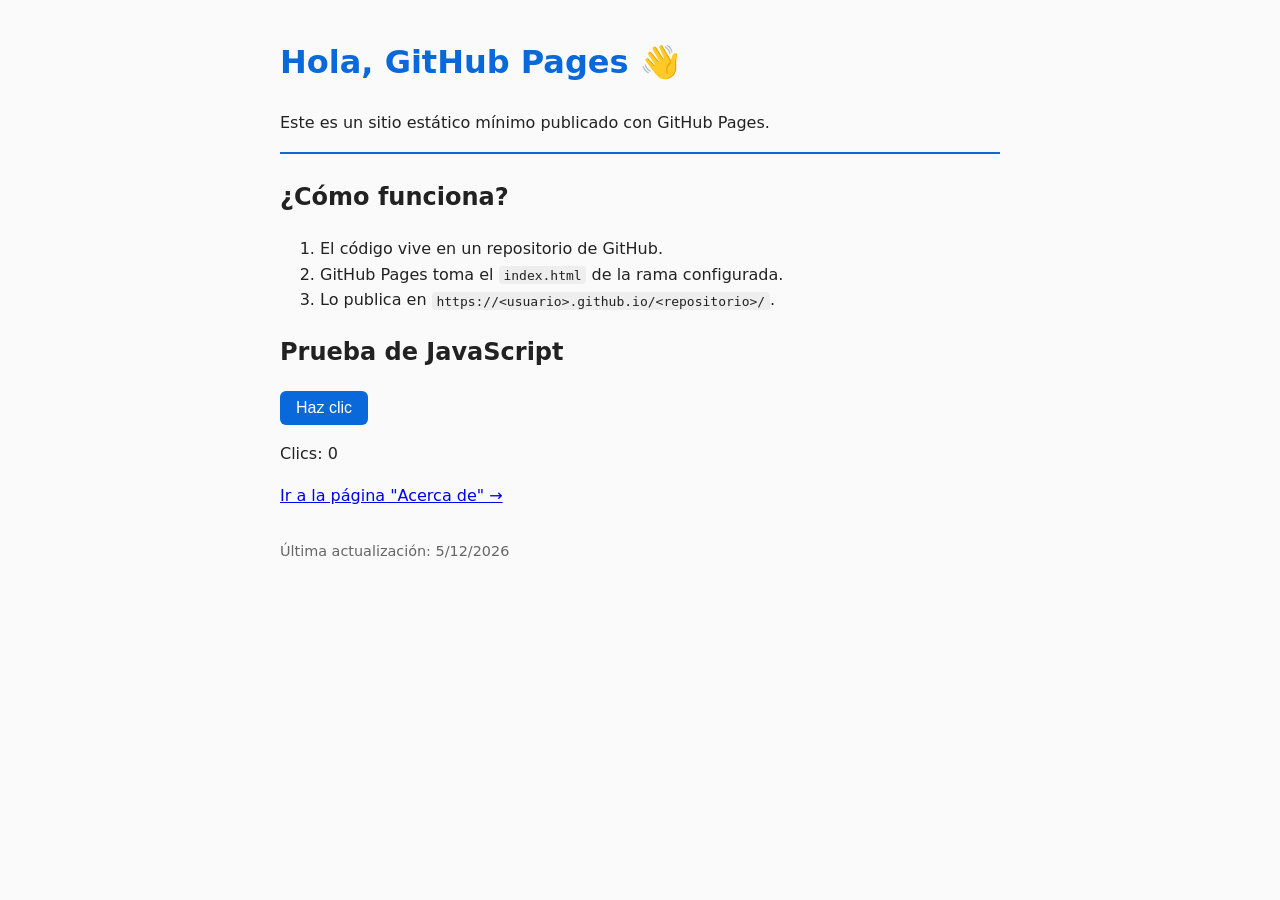
<file: index.html>
<!DOCTYPE html>
<html lang="es">
<head>
  <meta charset="UTF-8">
  <meta name="viewport" content="width=device-width, initial-scale=1.0">
  <title>Mi primer sitio en GitHub Pages</title>
  <link rel="stylesheet" href="style.css">
</head>
<body>
  <header>
    <h1>Hola, GitHub Pages 👋</h1>
    <p>Este es un sitio estático mínimo publicado con GitHub Pages.</p>
  </header>

  <main>
    <section>
      <h2>¿Cómo funciona?</h2>
      <ol>
        <li>El código vive en un repositorio de GitHub.</li>
        <li>GitHub Pages toma el <code>index.html</code> de la rama configurada.</li>
        <li>Lo publica en <code>https://&lt;usuario&gt;.github.io/&lt;repositorio&gt;/</code>.</li>
      </ol>
    </section>

    <section>
      <h2>Prueba de JavaScript</h2>
      <button id="boton">Haz clic</button>
      <p id="contador">Clics: 0</p>
    </section>

    <p><a href="acerca.html">Ir a la página "Acerca de" →</a></p>
  </main>

  <footer>
    <p>Última actualización: <span id="fecha"></span></p>
  </footer>

  <script src="script.js"></script>
</body>
</html>
</file>
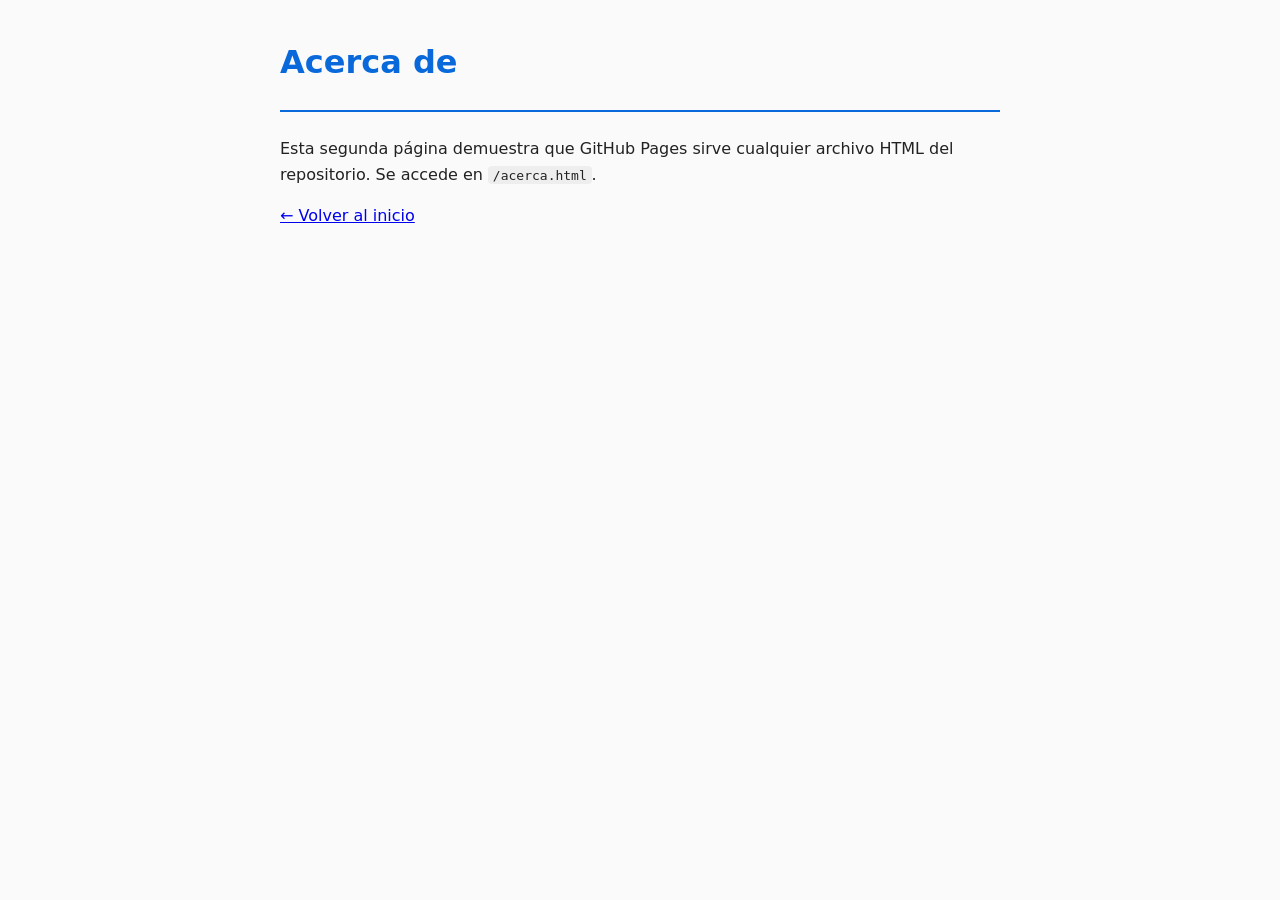
<file: acerca.html>
<!DOCTYPE html>
<html lang="es">
<head>
  <meta charset="UTF-8">
  <meta name="viewport" content="width=device-width, initial-scale=1.0">
  <title>Acerca de</title>
  <link rel="stylesheet" href="style.css">
</head>
<body>
  <header>
    <h1>Acerca de</h1>
  </header>

  <main>
    <p>
      Esta segunda página demuestra que GitHub Pages sirve cualquier archivo HTML
      del repositorio. Se accede en <code>/acerca.html</code>.
    </p>
    <p><a href="index.html">← Volver al inicio</a></p>
  </main>
</body>
</html>
</file>
<file: style.css>
body {
  font-family: system-ui, sans-serif;
  max-width: 720px;
  margin: 0 auto;
  padding: 1rem;
  line-height: 1.6;
  color: #222;
  background: #fafafa;
}

header {
  border-bottom: 2px solid #0969da;
  margin-bottom: 1.5rem;
}

h1 {
  color: #0969da;
}

code {
  background: #eee;
  padding: 0.1rem 0.3rem;
  border-radius: 4px;
}

button {
  padding: 0.5rem 1rem;
  font-size: 1rem;
  border: none;
  border-radius: 6px;
  background: #0969da;
  color: white;
  cursor: pointer;
}

button:hover {
  background: #0550ae;
}

footer {
  margin-top: 2rem;
  font-size: 0.9rem;
  color: #666;
}
</file>
